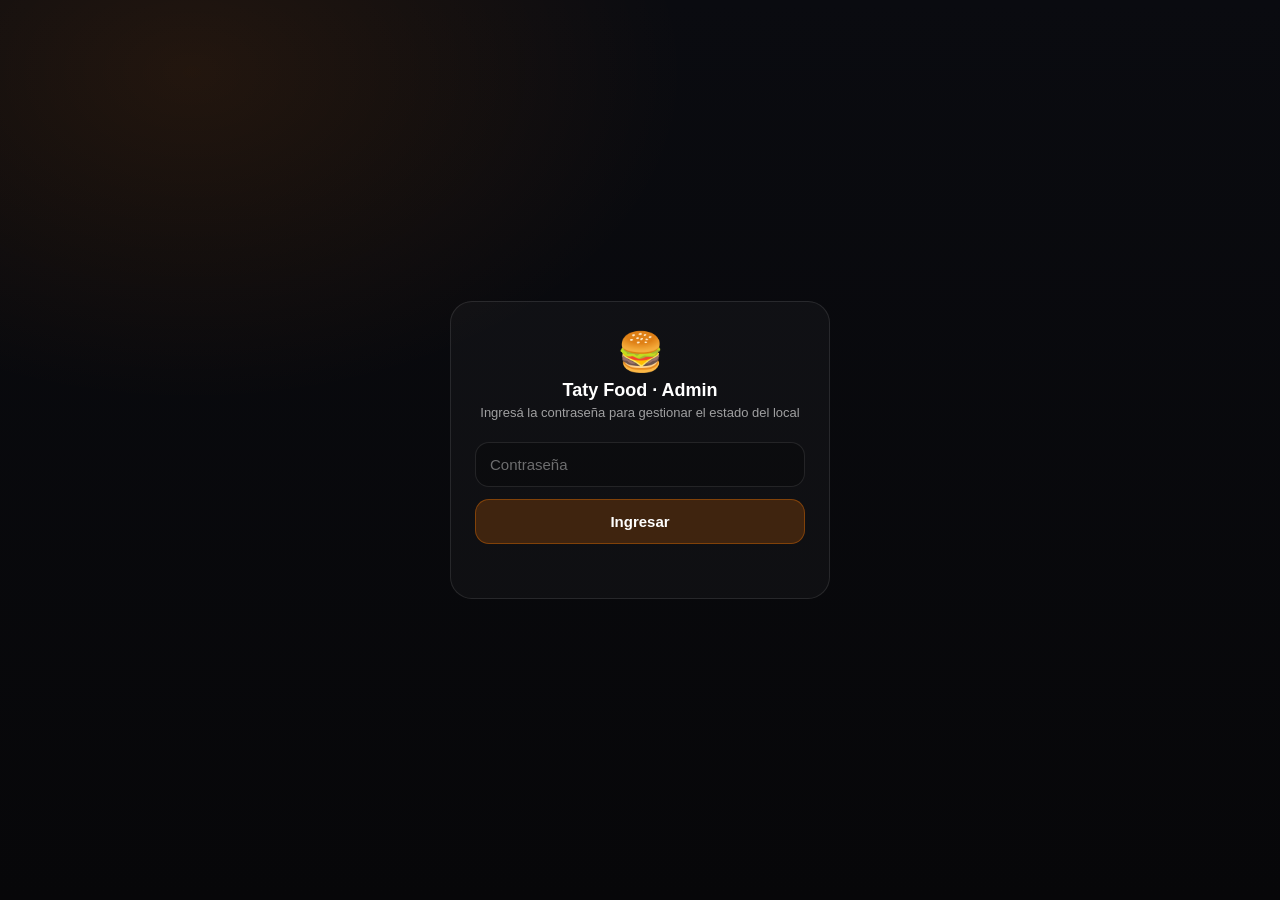
<file: taty.food/admin/index.html>
<!doctype html>
<html lang="es">
<head>
  <meta charset="utf-8" />
  <meta name="viewport" content="width=device-width,initial-scale=1,maximum-scale=1" />
  <meta name="theme-color" content="#070709" />
  <meta name="robots" content="noindex, nofollow" />
  <title>Admin · Taty Food</title>
  <style>
    :root {
      --bg: #070709;
      --stroke: rgba(255,255,255,.10);
      --muted: rgba(255,255,255,.6);
      --orange: #ff7a00;
      --green: #22c55e;
      --red: #ef4444;
    }
    * { box-sizing: border-box; }
    body {
      margin: 0;
      min-height: 100vh;
      display: flex;
      align-items: center;
      justify-content: center;
      font-family: -apple-system, BlinkMacSystemFont, "Segoe UI", Roboto, Arial, sans-serif;
      background:
        radial-gradient(ellipse 900px 600px at 15% 8%, rgba(255,122,0,.10), transparent 55%),
        linear-gradient(180deg, #0a0b10, var(--bg));
      color: #fff;
      padding: 20px;
    }
    .card {
      width: 100%;
      max-width: 380px;
      border: 1px solid var(--stroke);
      background: rgba(255,255,255,.03);
      border-radius: 22px;
      padding: 28px 24px;
      text-align: center;
    }
    .logo { font-size: 38px; margin-bottom: 6px; }
    h1 { font-size: 18px; margin: 0 0 4px; font-weight: 900; }
    p.sub { color: var(--muted); font-size: 13px; margin: 0 0 22px; }

    input[type="password"] {
      width: 100%;
      padding: 13px 14px;
      border-radius: 14px;
      border: 1px solid var(--stroke);
      background: rgba(0,0,0,.25);
      color: #fff;
      font-size: 15px;
      outline: none;
      margin-bottom: 12px;
    }
    input::placeholder { color: rgba(255,255,255,.4); }

    button {
      width: 100%;
      padding: 13px 14px;
      border-radius: 14px;
      border: 1px solid rgba(255,122,0,.35);
      background: rgba(255,122,0,.20);
      color: #fff;
      font-weight: 800;
      font-size: 15px;
      cursor: pointer;
      transition: background .15s;
    }
    button:hover { background: rgba(255,122,0,.30); }
    button:active { transform: scale(.98); }
    button:disabled { opacity: .5; cursor: not-allowed; }

    .error { color: #fca5a5; font-size: 13px; margin: 10px 0 0; min-height: 16px; }

    /* Panel logueado */
    .status-pill {
      display: inline-flex;
      align-items: center;
      gap: 8px;
      padding: 10px 16px;
      border-radius: 999px;
      font-weight: 900;
      font-size: 14px;
      margin: 6px 0 20px;
    }
    .status-pill.open { background: rgba(34,197,94,.14); border: 1px solid rgba(34,197,94,.3); color: #86efac; }
    .status-pill.closed { background: rgba(239,68,68,.12); border: 1px solid rgba(239,68,68,.28); color: #fca5a5; }
    .dot { width: 8px; height: 8px; border-radius: 50%; }
    .dot.open { background: var(--green); }
    .dot.closed { background: var(--red); }

    .toggle-btn {
      font-size: 17px;
      padding: 18px 14px;
    }
    .toggle-btn.to-open {
      border-color: rgba(34,197,94,.35);
      background: rgba(34,197,94,.18);
    }
    .toggle-btn.to-open:hover { background: rgba(34,197,94,.28); }
    .toggle-btn.to-close {
      border-color: rgba(239,68,68,.35);
      background: rgba(239,68,68,.16);
    }
    .toggle-btn.to-close:hover { background: rgba(239,68,68,.26); }

    .updated-at { color: var(--muted); font-size: 12px; margin-top: 16px; }
    .hidden { display: none !important; }

    .logout {
      margin-top: 18px;
      background: transparent;
      border-color: var(--stroke);
      color: var(--muted);
      font-size: 13px;
      padding: 10px;
    }
    .logout:hover { background: rgba(255,255,255,.05); color: #fff; }
  </style>
</head>
<body>

  <!-- LOGIN -->
  <div class="card" id="loginCard">
    <div class="logo">🍔</div>
    <h1>Taty Food · Admin</h1>
    <p class="sub">Ingresá la contraseña para gestionar el estado del local</p>
    <input type="password" id="pass" placeholder="Contraseña" autocomplete="current-password" />
    <button id="btnLogin">Ingresar</button>
    <p class="error" id="loginError"></p>
  </div>

  <!-- PANEL -->
  <div class="card hidden" id="panelCard">
    <div class="logo">🍔</div>
    <h1>Estado del local</h1>
    <p class="sub">Tocá el botón para cambiar la disponibilidad</p>

    <div id="statusPill" class="status-pill closed">
      <span class="dot closed"></span>
      <span id="statusText">Cerrado</span>
    </div>

    <button id="btnToggle" class="toggle-btn"></button>
    <p class="error" id="panelError"></p>
    <p class="updated-at" id="updatedAt"></p>

    <button id="btnLogout" class="logout">Cerrar sesión</button>
  </div>

  <script>
    const API = "/api/status";
    const $ = (s) => document.querySelector(s);

    const loginCard = $("#loginCard");
    const panelCard = $("#panelCard");
    const passInput = $("#pass");
    const loginError = $("#loginError");
    const panelError = $("#panelError");
    const statusPill = $("#statusPill");
    const statusText = $("#statusText");
    const dot = statusPill.querySelector(".dot");
    const btnToggle = $("#btnToggle");
    const updatedAtEl = $("#updatedAt");

    let currentOpen = false;
    let savedPassword = sessionStorage.getItem("taty_admin_pass") || "";

    function renderStatus(open, updatedAt) {
      currentOpen = open;
      statusPill.className = "status-pill " + (open ? "open" : "closed");
      dot.className = "dot " + (open ? "open" : "closed");
      statusText.textContent = open ? "Abierto" : "Cerrado";

      btnToggle.className = "toggle-btn " + (open ? "to-close" : "to-open");
      btnToggle.textContent = open ? "Marcar como CERRADO" : "Marcar como ABIERTO";

      if (updatedAt) {
        const d = new Date(updatedAt);
        updatedAtEl.textContent = "Última actualización: " + d.toLocaleString("es-AR");
      }
    }

    async function fetchStatus() {
      const res = await fetch(API, { cache: "no-store" });
      const data = await res.json();
      renderStatus(data.open, data.updatedAt);
      return data;
    }

    async function setStatus(open) {
      btnToggle.disabled = true;
      panelError.textContent = "";
      try {
        const res = await fetch(API, {
          method: "POST",
          headers: { "Content-Type": "application/json" },
          body: JSON.stringify({ open, password: savedPassword }),
        });
        const data = await res.json();
        if (!res.ok) {
          panelError.textContent = data.error || "Error al actualizar.";
          // Si la contraseña ya no es válida, volvemos al login
          if (res.status === 401) {
            sessionStorage.removeItem("taty_admin_pass");
            showLogin();
          }
          return;
        }
        renderStatus(data.open, data.updatedAt);
      } catch (err) {
        panelError.textContent = "No se pudo conectar con el servidor.";
      } finally {
        btnToggle.disabled = false;
      }
    }

    function showPanel() {
      loginCard.classList.add("hidden");
      panelCard.classList.remove("hidden");
      fetchStatus().catch(() => {
        panelError.textContent = "No se pudo cargar el estado actual.";
      });
    }

    function showLogin() {
      panelCard.classList.add("hidden");
      loginCard.classList.remove("hidden");
      passInput.value = "";
      passInput.focus();
    }

    async function tryLogin() {
      const pass = passInput.value.trim();
      if (!pass) return;
      loginError.textContent = "";
      $("#btnLogin").disabled = true;

      try {
        // Probamos la contraseña haciendo un POST con el estado actual (no lo cambia realmente
        // si coincide con el valor actual, pero valida la contraseña contra el backend).
        const current = await fetch(API, { cache: "no-store" }).then((r) => r.json());
        const res = await fetch(API, {
          method: "POST",
          headers: { "Content-Type": "application/json" },
          body: JSON.stringify({ open: current.open, password: pass }),
        });
        if (!res.ok) {
          const data = await res.json().catch(() => ({}));
          loginError.textContent = data.error || "Contraseña incorrecta.";
          return;
        }
        savedPassword = pass;
        sessionStorage.setItem("taty_admin_pass", pass);
        showPanel();
      } catch (err) {
        loginError.textContent = "No se pudo conectar con el servidor.";
      } finally {
        $("#btnLogin").disabled = false;
      }
    }

    $("#btnLogin").addEventListener("click", tryLogin);
    passInput.addEventListener("keydown", (e) => { if (e.key === "Enter") tryLogin(); });

    btnToggle.addEventListener("click", () => setStatus(!currentOpen));

    $("#btnLogout").addEventListener("click", () => {
      sessionStorage.removeItem("taty_admin_pass");
      savedPassword = "";
      showLogin();
    });

    // Si ya había una sesión guardada, intentamos entrar directo
    if (savedPassword) {
      showPanel();
    }
  </script>
</body>
</html>
</file>
